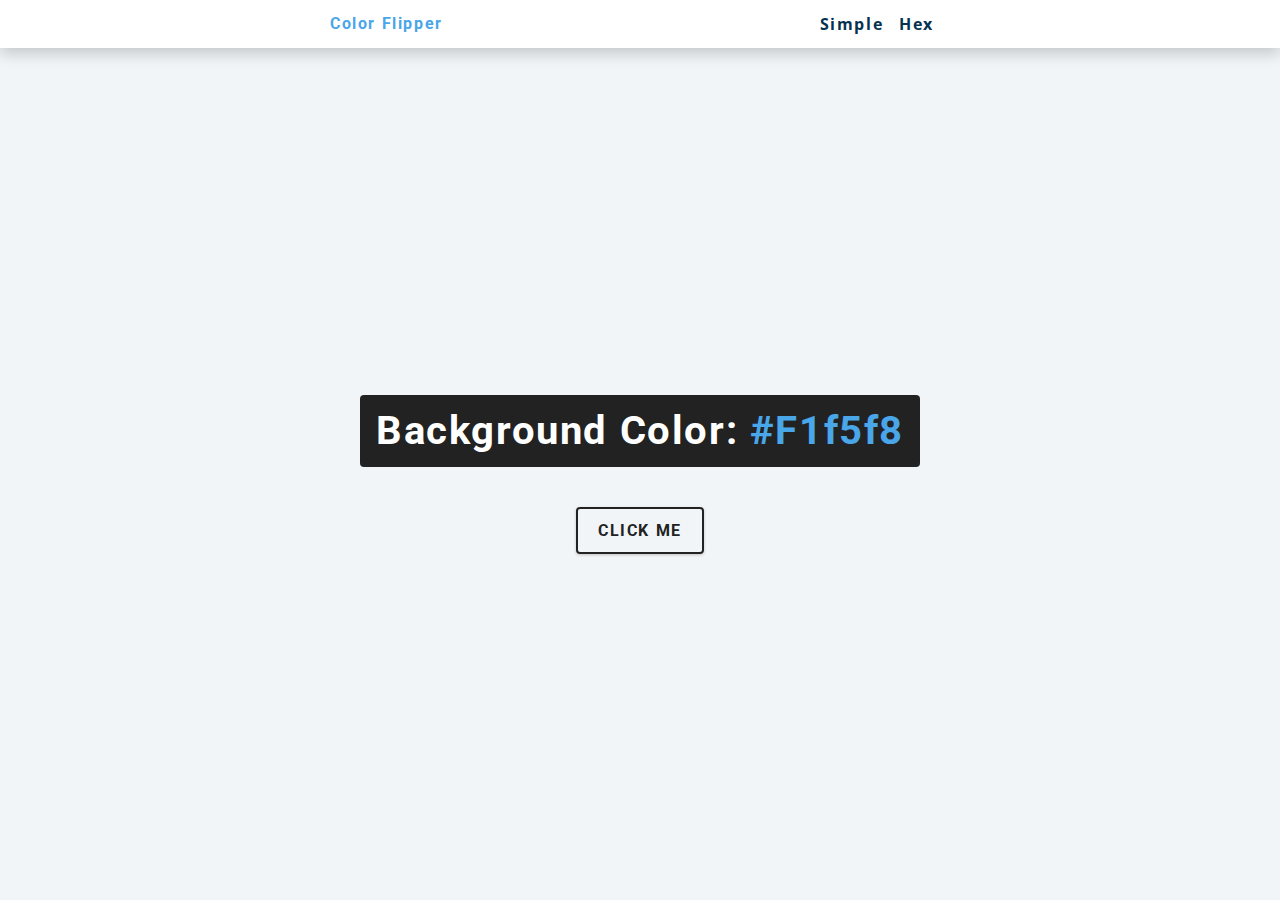
<file: Color flipper/index.html>
<!DOCTYPE html>
<html lang="en">
  <head>
    <meta charset="UTF-8" />
    <meta name="viewport" content="width=device-width, initial-scale=1.0" />
    <title>Color Flipper || Simple</title>

    <!-- styles -->
    <link rel="stylesheet" href="styles.css" />
  </head>
  <body>
    <nav>
      <div class='nav-center'>
        <h4>color flipper</h4>
        <ul class="nav-links">
          <li><a href="index.html">Simple</a></li>
          <li><a href="hex.html">Hex</a></li>
        </ul>
      </div>
    </nav>
    <main>
      <div class="container">
        <h2>background color: <span class="color">#f1f5f8</span></h2>
        <button class="btn-hero btn " id="btn">click me</button>
      </div>
    </main>
    <!-- javascript -->
    <script src="app.js"></script>
  </body>
</html>
</file>
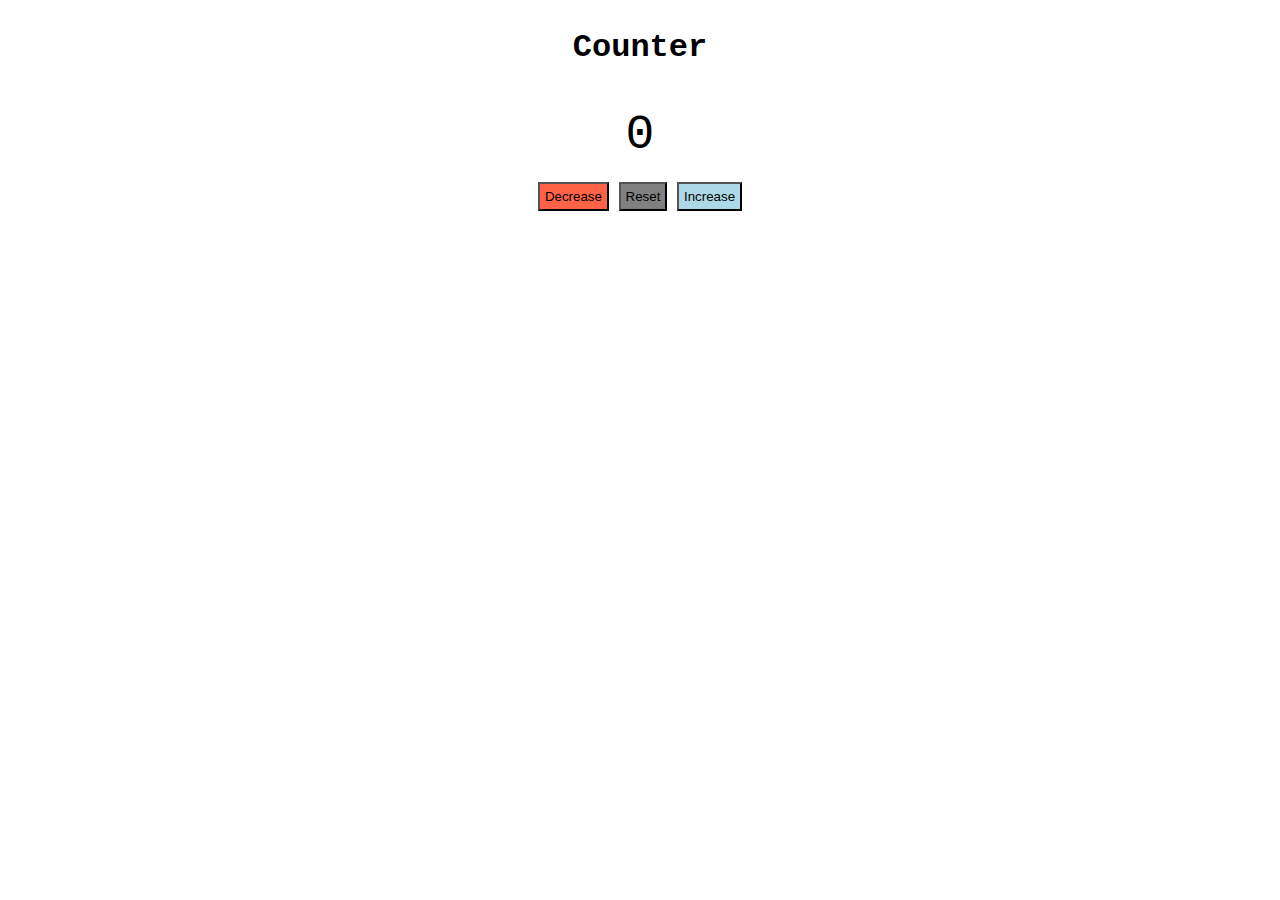
<file: Counter/index.html>
<!DOCTYPE html>
<html lang="en">
<head>
    <meta charset="UTF-8">
    <meta http-equiv="X-UA-Compatible" content="IE=edge">
    <meta name="viewport" content="width=device-width, initial-scale=1.0">
    <title>Document</title>
    <link rel="stylesheet" href="style.css">
</head>
<body>
    <main>
        <div class="container">
            <h1>Counter</h1>
        </div>
        <span id="value">
            0
        </span>
        <div class="button-container">
        <button class="btn decrease">Decrease</button>
        <button class="btn reset">Reset</button>
        <button class="btn increase">Increase</button>
    </div>
    </main>
    <script src="index.js"></script>
</body>
</html>
</file>
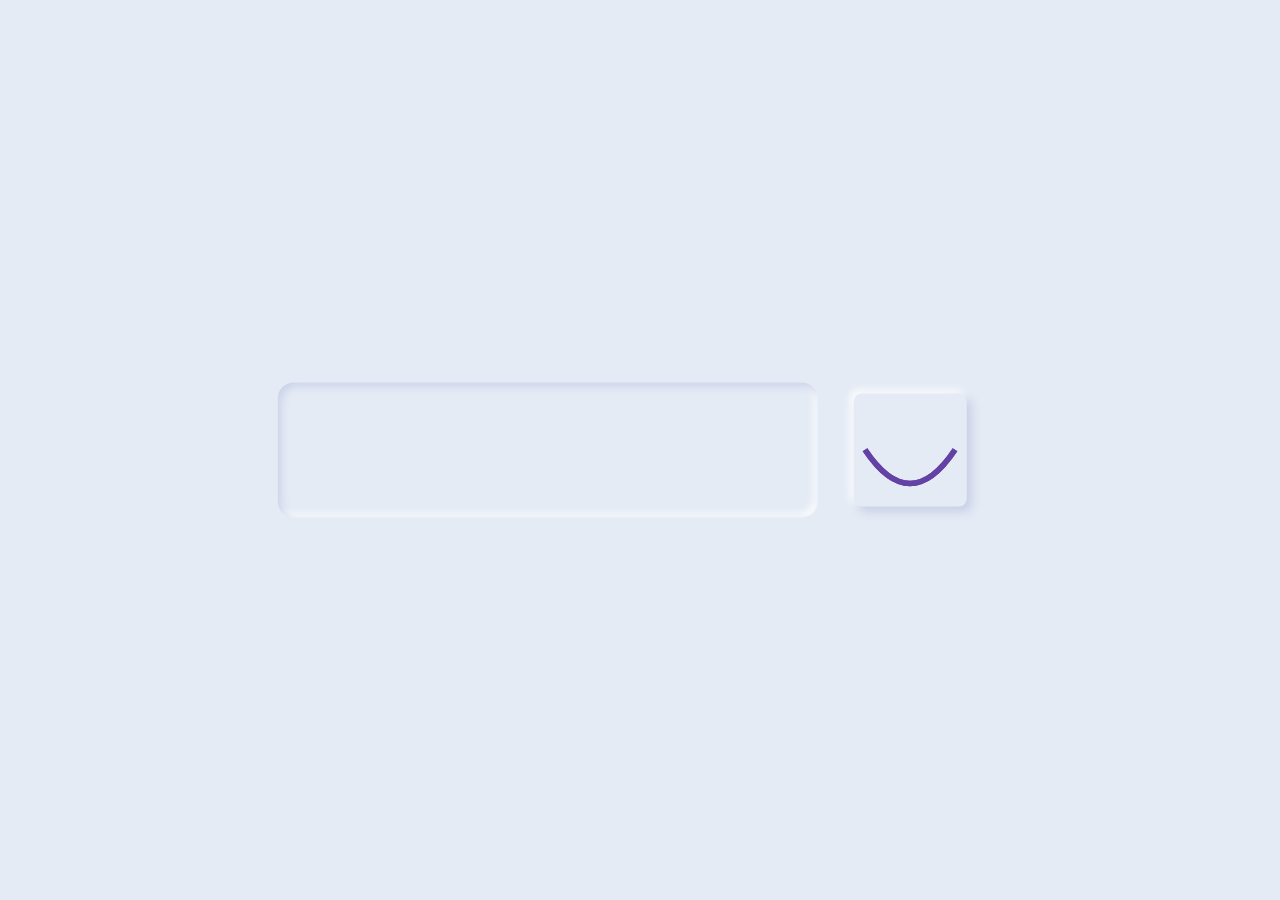
<file: password-input/index.html>
<!DOCTYPE html>
<html lang="en">
    <head>
        <meta charset="UTF-8" />
        <meta http-equiv="X-UA-Compatible" content="IE=edge" />
        <meta name="viewport" content="width=device-width, initial-scale=1.0" />
        <title>Document</title>
        <link rel="stylesheet" href="style.css" />
    </head>
    <body>
    <div>
	<input type="password" />
	<svg class="close" viewBox="0 0 100 100">
		<path id="top-eye-part" d="M10,50 Q50,-10 90,50" fill="none" stroke-width="5"></path>
		<path id="bottom-eye-part" d="M10,50 Q50,110 90,50" fill="none" stroke-width="5"></path>
		<circle cx="50" cy="50" r="10" fill="black"></circle>
	</svg>
</div>
    </body>
</html>
</file>
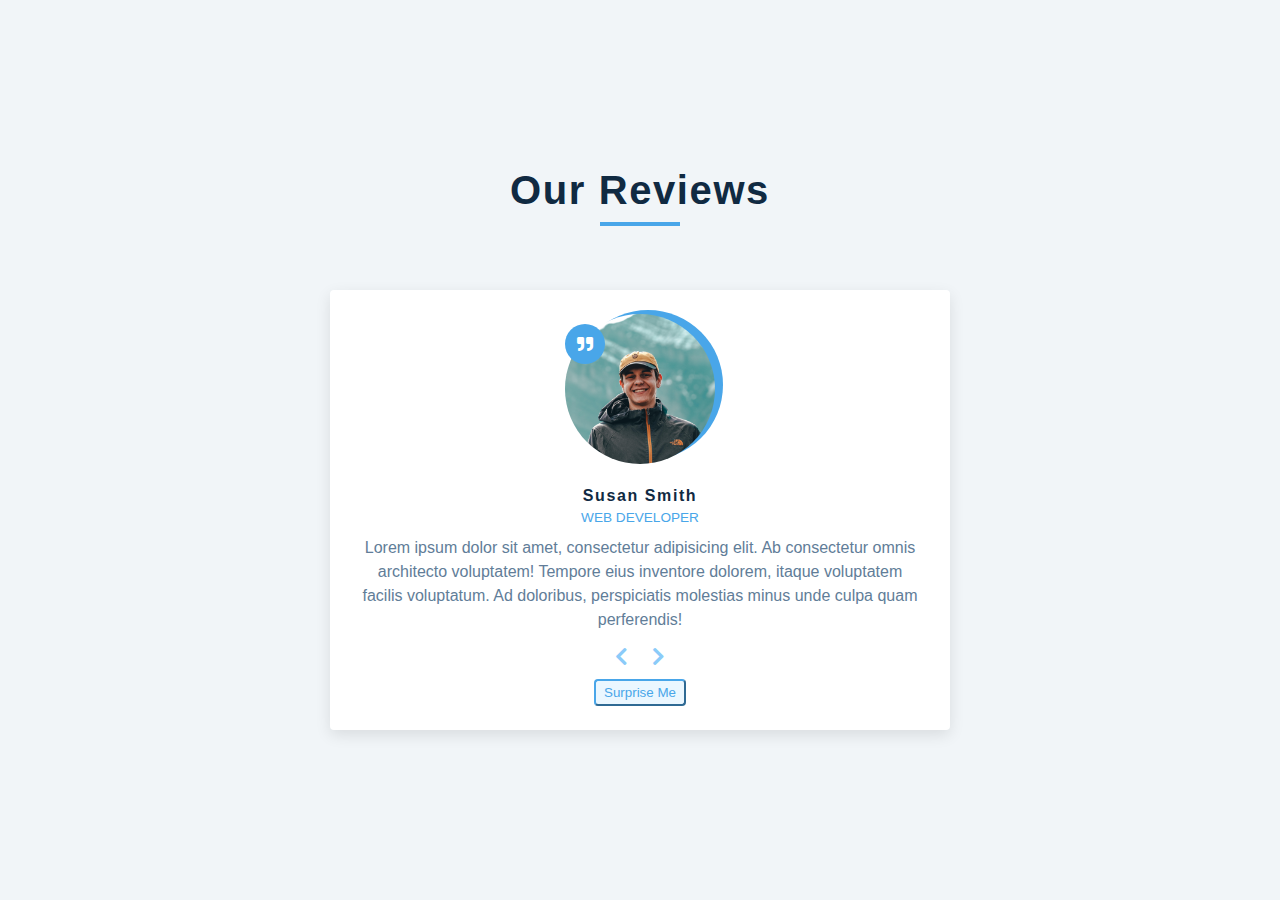
<file: Reviews/index.html>
<!DOCTYPE html>
<html lang="en">
<head>
    <meta charset="UTF-8">
    <meta http-equiv="X-UA-Compatible" content="IE=edge">
    <meta name="viewport" content="width=device-width, initial-scale=1.0">
    <title>Document</title>
    <link rel="stylesheet" href="style.css">
    <link rel="stylesheet" href="https://cdnjs.cloudflare.com/ajax/libs/font-awesome/5.15.3/css/all.min.css">
</head>
<body>
    

<main>
    <section class="container">
        <!--title-->
        <div class="title">
            <h2>our reviews</h2>
            <div class="underline"></div>
        </div>
        <!--review-->
        <article class="review">
            <div class="img-container">
                <img src="" alt="person" id="person-img" >
            </div>
            <h4 id="author"></h4>

            <p id="job"></p>
            <p id="info">Lorem ipsum dolor sit amet consectetur, adipisicing elit. Facilis, similique.</p>
            <!--prev next buttons-->
            <div class="button-container">
                <button class="prev-btn">
                    <i class='fas fa-chevron-left'></i>
                </button>
                <button class="next-btn">
                    <i class='fas fa-chevron-right'></i>
              
            </div>
        </button>
        <!--random button-->
        <button class="random-btn">surprise me</button>
        </article>
    </section>
</main>


    <script type='module' src="app.js
    "></script>
</body>
</html>
</file>
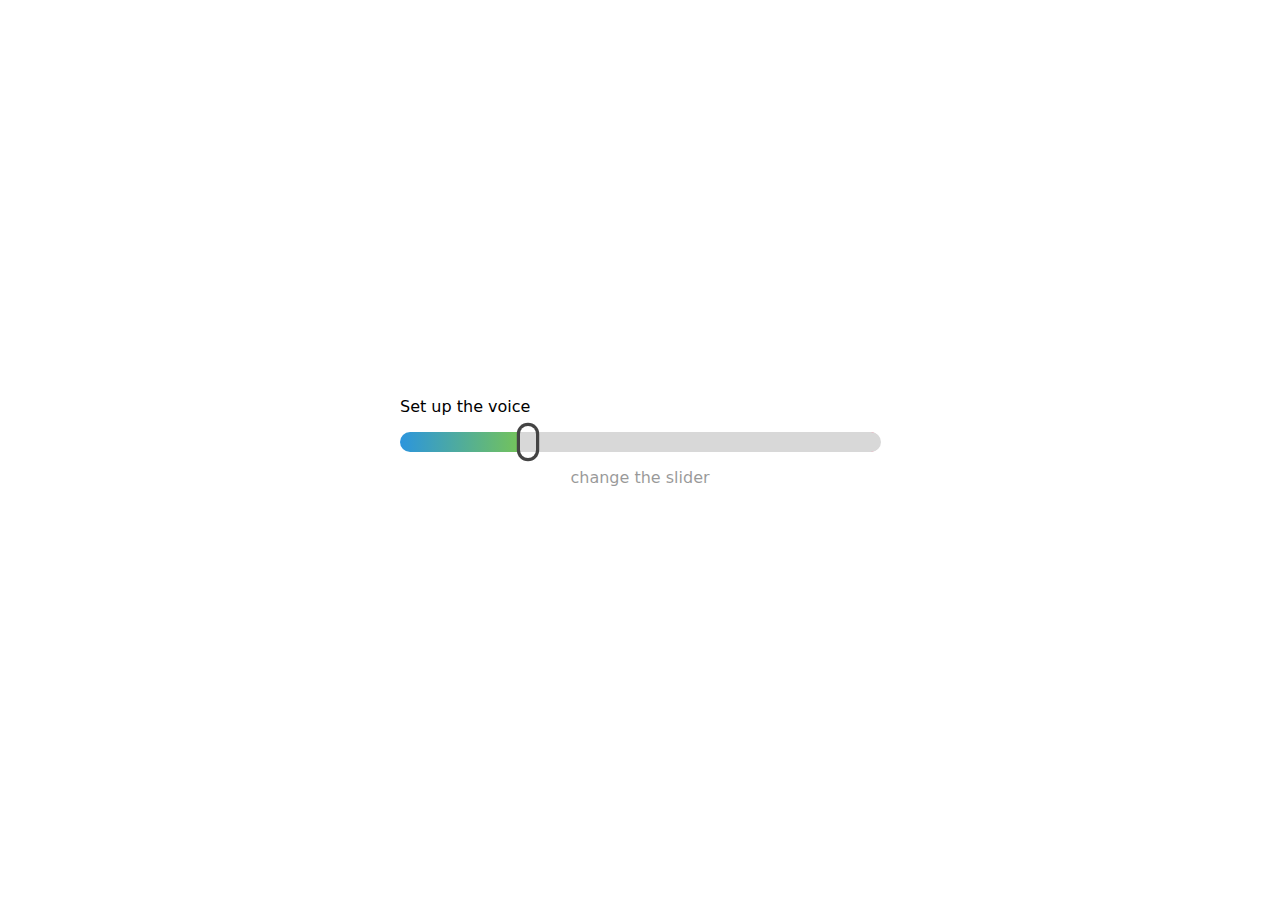
<file: Slider/index.html>
<!DOCTYPE html>
<html lang="en">
    <head>
        <meta charset="UTF-8" />
        <meta http-equiv="X-UA-Compatible" content="IE=edge" />
        <meta name="viewport" content="width=device-width, initial-scale=1.0" />
        <title>Document</title>
        <link rel="stylesheet" href="style.css" />
    </head>
    <body>
        <label class="heat-slider heat-slider--v">
            <span class="heat-slider--label">Set up the voice</span>
            <span class="heat-slider--input">
                <input
                    type="range"
                    value="32"
                    min="0"
                    max="120"
                    oninput="doThings(event)"
                />
            </span>
        </label>

        <output>change the slider</output>

        <script src="index.js"></script>
    </body>
</html>
</file>
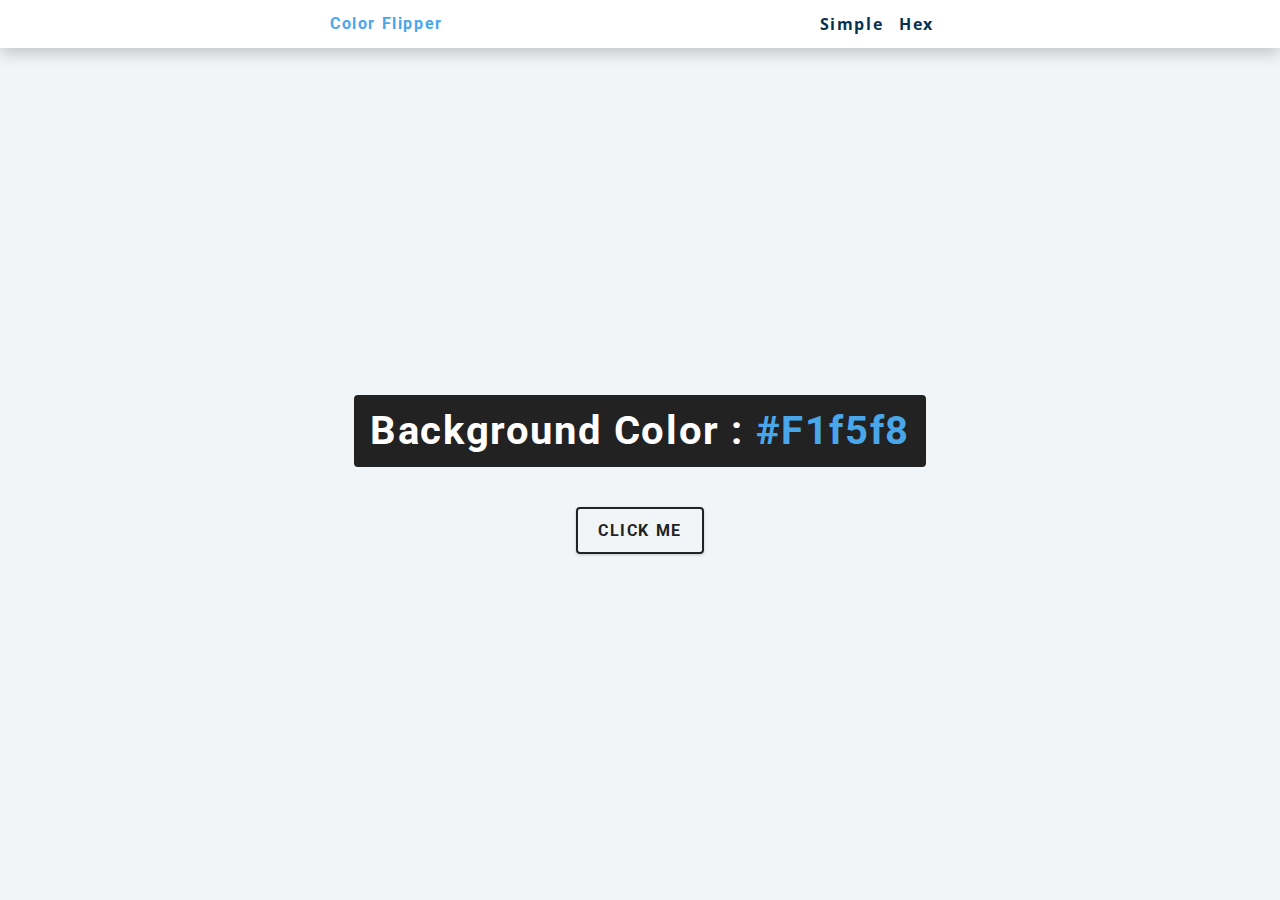
<file: Color flipper/hex.html>
<!DOCTYPE html>
<html lang="en">
  <head>
    <meta charset="UTF-8" />
    <meta name="viewport" content="width=device-width, initial-scale=1.0" />
    <title>
      Color Flipper || Simple
    </title>

    <!-- styles -->
    <link rel="stylesheet" href="styles.css" />
  </head>

  <body>
    <nav>
      <div class="nav-center">
        <h4>color flipper</h4>
        <ul class="nav-links">
          <li><a href="index.html">simple</a></li>
          <li><a href="hex.html">hex</a></li>
        </ul>
      </div>
    </nav>
    <main>
      <div class="container">
        <h2>background color : <span class="color">#f1f5f8</span></h2>
        <button class="btn btn-hero" id="btn">click me</button>
      </div>
    </main>
    <!-- javascript -->
    <script src="hex.js"></script>
  </body>
</html>
</file>
<file: Color flipper/styles.css>
/*
=============== 
Fonts
===============
*/
@import url("https://fonts.googleapis.com/css?family=Open+Sans|Roboto:400,700&display=swap");

/*
=============== 
Variables
===============
*/

:root {
  /* dark shades of primary color*/
  --clr-primary-1: hsl(205, 86%, 17%);
  --clr-primary-2: hsl(205, 77%, 27%);
  --clr-primary-3: hsl(205, 72%, 37%);
  --clr-primary-4: hsl(205, 63%, 48%);
  /* primary/main color */
  --clr-primary-5: hsl(205, 78%, 60%);
  /* lighter shades of primary color */
  --clr-primary-6: hsl(205, 89%, 70%);
  --clr-primary-7: hsl(205, 90%, 76%);
  --clr-primary-8: hsl(205, 86%, 81%);
  --clr-primary-9: hsl(205, 90%, 88%);
  --clr-primary-10: hsl(205, 100%, 96%);
  /* darkest grey - used for headings */
  --clr-grey-1: hsl(209, 61%, 16%);
  --clr-grey-2: hsl(211, 39%, 23%);
  --clr-grey-3: hsl(209, 34%, 30%);
  --clr-grey-4: hsl(209, 28%, 39%);
  /* grey used for paragraphs */
  --clr-grey-5: hsl(210, 22%, 49%);
  --clr-grey-6: hsl(209, 23%, 60%);
  --clr-grey-7: hsl(211, 27%, 70%);
  --clr-grey-8: hsl(210, 31%, 80%);
  --clr-grey-9: hsl(212, 33%, 89%);
  --clr-grey-10: hsl(210, 36%, 96%);
  --clr-white: #fff;
  --clr-red-dark: hsl(360, 67%, 44%);
  --clr-red-light: hsl(360, 71%, 66%);
  --clr-green-dark: hsl(125, 67%, 44%);
  --clr-green-light: hsl(125, 71%, 66%);
  --clr-black: #222;
  --ff-primary: "Roboto", sans-serif;
  --ff-secondary: "Open Sans", sans-serif;
  --transition: all 0.3s linear;
  --spacing: 0.1rem;
  --radius: 0.25rem;
  --light-shadow: 0 5px 15px rgba(0, 0, 0, 0.1);
  --dark-shadow: 0 5px 15px rgba(0, 0, 0, 0.2);
  --max-width: 1170px;
  --fixed-width: 620px;
}
/*
=============== 
Global Styles
===============
*/

*,
::after,
::before {
  margin: 0;
  padding: 0;
  box-sizing: border-box;
}
body {
  font-family: var(--ff-secondary);
  background: var(--clr-grey-10);
  color: var(--clr-grey-1);
  line-height: 1.5;
  font-size: 0.875rem;
}
ul {
  list-style-type: none;
}
a {
  text-decoration: none;
}
h1,
h2,
h3,
h4 {
  letter-spacing: var(--spacing);
  text-transform: capitalize;
  line-height: 1.25;
  margin-bottom: 0.75rem;
  font-family: var(--ff-primary);
}
h1 {
  font-size: 3rem;
}
h2 {
  font-size: 2rem;
}
h3 {
  font-size: 1.25rem;
}
h4 {
  font-size: 0.875rem;
}
p {
  margin-bottom: 1.25rem;
  color: var(--clr-grey-5);
}
@media screen and (min-width: 800px) {
  h1 {
    font-size: 4rem;
  }
  h2 {
    font-size: 2.5rem;
  }
  h3 {
    font-size: 1.75rem;
  }
  h4 {
    font-size: 1rem;
  }
  body {
    font-size: 1rem;
  }
  h1,
  h2,
  h3,
  h4 {
    line-height: 1;
  }
}
/*  global classes */

/* section */
.section {
  padding: 5rem 0;
}

.section-center {
  width: 90vw;
  margin: 0 auto;
  max-width: 1170px;
}
@media screen and (min-width: 992px) {
  .section-center {
    width: 95vw;
  }
}
main {
  min-height: 100vh;
  display: grid;
  place-items: center;
}

/*
=============== 
Nav
===============
*/
nav {
  background: var(--clr-white);
  height: 3rem;
  display: grid;
  align-items: center;
  box-shadow: var(--dark-shadow);
}
.nav-center {
  width: 90vw;
  max-width: var(--fixed-width);
  margin: 0 auto;
  display: flex;
  align-items: center;
  justify-content: space-between;
}
.nav-center h4 {
  margin-bottom: 0;
  color: var(--clr-primary-5);
}
.nav-links {
  display: flex;
}
nav a {
  text-transform: capitalize;
  font-weight: 700;
  font-size: 1rem;
  color: var(--clr-primary-1);
  letter-spacing: var(--spacing);
  margin-right: 1rem;
}
nav a:hover {
  color: var(--clr-primary-5);
}
/*
=============== 
Container
===============
*/
main {
  min-height: calc(100vh - 3rem);
  display: grid;
  place-items: center;
}
.container {
  text-align: center;
}
.container h2 {
  background: var(--clr-black);
  color: var(--clr-white);
  padding: 1rem;
  border-radius: var(--radius);
  margin-bottom: 2.5rem;
}
.color {
  color: var(--clr-primary-5);
}
.btn-hero {
  font-family: var(--ff-primary);
  text-transform: uppercase;
  background: transparent;
  color: var(--clr-black);
  letter-spacing: var(--spacing);
  display: inline-block;
  font-weight: 700;
  transition: var(--transition);
  border: 2px solid var(--clr-black);
  cursor: pointer;
  box-shadow: 0 1px 3px rgba(0, 0, 0, 0.2);
  border-radius: var(--radius);
  font-size: 1rem;
  padding: 0.75rem 1.25rem;
}
.btn-hero:hover {
  color: var(--clr-white);
  background: var(--clr-black);
}
</file>
<file: Counter/style.css>
main{
    display: flex;
    justify-content: center;
    flex-direction: column;
    align-items: center;
    font-family: 'Courier New', Courier, monospace;
}
#value{
    margin:20px;
   
    font-size: xxx-large;
}
.btn{
    padding: 5px;
}

.decrease{
    background-color: tomato;
}
.reset{
    background-color: gray;
}
.increase{
    background-color: lightblue;
}
</file>
<file: password-input/style.css>
:root {
	--primary: #6441a5;
	--white: #ffffff;
	--greyLight-1: #e4ebf5;
	--greyLight-2: #c8d0e7;
	--shadow: 0.3rem 0.3rem 0.6rem var(--greyLight-2),
		-0.2rem -0.2rem 0.5rem var(--white);
	--inner-shadow: inset 0.2rem 0.2rem 0.5rem var(--greyLight-2),
		inset -0.2rem -0.2rem 0.5rem var(--white);
}

* {
	padding: 0;
	margin: 0;
	box-sizing: border-box;
}
body {
	background: var(--greyLight-1);
}
div {
	display: flex;
	align-items: center;
	position: absolute;
	top: 50%;
	left: 50%;
	transform: translate(-50%, -50%);
}
input {
	width: 60vmin;
	height: 15vmin;
	border: none;
	border-radius: 1rem;
	outline: none;
	font-size: 7.5vmin;
	font-weight: bold;
	padding: 0 4vmin;
	box-shadow: var(--inner-shadow);
	background: var(--greyLight-1);
	color: var(--primary);
	caret-color: var(--primary);
}
svg {
	width: 12.5vmin;
	height: 12.5vmin;
	border-radius: 0.5rem;
	box-shadow: var(--shadow);
	margin: 0 4vmin;
	cursor: pointer;
}
svg path {
	transition: all 0.25s 0.25s ease, all 0.25s ease;
	transform-origin: center center;
	stroke: var(--primary);
}
svg circle {
	transition: all 0.25s ease, all 0.25s 0.25s ease;
	transform-origin: center center;
	fill: var(--primary);
}
svg.close circle {
	transition: all 0.25s 0.25s ease, all 0.25s ease;
	transform: scale(0);
}
svg.close #top-eye-part {
	transition: all 0.25s ease, all 0.25s 0.25s ease;
	d: path("M10,50 Q50,110 90,50");
}
</file>
<file: Reviews/style.css>
#person-img{
    width: 250px;
}
/*
=============== 
Fonts
===============
*/
@import url("https://fonts.googleapis.com/css?family=Open+Sans%7CRoboto:400,700&display=swap");
/*
=============== 
Variables
===============
*/
:root {
  /* dark shades of primary color*/
  --clr-primary-1: hsl(205, 86%, 17%);
  --clr-primary-2: hsl(205, 77%, 27%);
  --clr-primary-3: hsl(205, 72%, 37%);
  --clr-primary-4: hsl(205, 63%, 48%);
  /* primary/main color */
  --clr-primary-5: hsl(205, 78%, 60%);
  /* lighter shades of primary color */
  --clr-primary-6: hsl(205, 89%, 70%);
  --clr-primary-7: hsl(205, 90%, 76%);
  --clr-primary-8: hsl(205, 86%, 81%);
  --clr-primary-9: hsl(205, 90%, 88%);
  --clr-primary-10: hsl(205, 100%, 96%);
  /* darkest grey - used for headings */
  --clr-grey-1: hsl(209, 61%, 16%);
  --clr-grey-2: hsl(211, 39%, 23%);
  --clr-grey-3: hsl(209, 34%, 30%);
  --clr-grey-4: hsl(209, 28%, 39%);
  /* grey used for paragraphs */
  --clr-grey-5: hsl(210, 22%, 49%);
  --clr-grey-6: hsl(209, 23%, 60%);
  --clr-grey-7: hsl(211, 27%, 70%);
  --clr-grey-8: hsl(210, 31%, 80%);
  --clr-grey-9: hsl(212, 33%, 89%);
  --clr-grey-10: hsl(210, 36%, 96%);
  --clr-white: #fff;
  --clr-red-dark: hsl(360, 67%, 44%);
  --clr-red-light: hsl(360, 71%, 66%);
  --clr-green-dark: hsl(125, 67%, 44%);
  --clr-green-light: hsl(125, 71%, 66%);
  --clr-black: #222;
  --ff-primary: "Roboto", sans-serif;
  --ff-secondary: "Open Sans", sans-serif;
  --transition: all 0.3s linear;
  --spacing: 0.1rem;
  --radius: 0.25rem;
  --light-shadow: 0 5px 15px rgba(0, 0, 0, 0.1);
  --dark-shadow: 0 5px 15px rgba(0, 0, 0, 0.2);
  --max-width: 1170px;
  --fixed-width: 620px;
}
/*
=============== 
Global Styles
===============
*/
*,
::after,
::before {
  margin: 0;
  padding: 0;
  box-sizing: border-box;
}
body {
  font-family: var(--ff-secondary);
  background: var(--clr-grey-10);
  color: var(--clr-grey-1);
  line-height: 1.5;
  font-size: 0.875rem;
}
ul {
  list-style-type: none;
}
a {
  text-decoration: none;
}
h1,
h2,
h3,
h4 {
  letter-spacing: var(--spacing);
  text-transform: capitalize;
  line-height: 1.25;
  margin-bottom: 0.75rem;
  font-family: var(--ff-primary);
}
h1 {
  font-size: 3rem;
}
h2 {
  font-size: 2rem;
}
h3 {
  font-size: 1.25rem;
}
h4 {
  font-size: 0.875rem;
}
p {
  margin-bottom: 1.25rem;
  color: var(--clr-grey-5);
}
@media screen and (min-width: 800px) {
  h1 {
    font-size: 4rem;
  }
  h2 {
    font-size: 2.5rem;
  }
  h3 {
    font-size: 1.75rem;
  }
  h4 {
    font-size: 1rem;
  }
  body {
    font-size: 1rem;
  }
  h1,
  h2,
  h3,
  h4 {
    line-height: 1;
  }
}
/*  global classes */
/* section */
.section {
  padding: 5rem 0;
}
.section-center {
  width: 90vw;
  margin: 0 auto;
  max-width: 1170px;
}
@media screen and (min-width: 992px) {
  .section-center {
    width: 95vw;
  }
}
main {
  min-height: 100vh;
  display: grid;
  place-items: center;
}
/*
=============== 
Reviews
===============
*/
main {
  min-height: 100vh;
  display: grid;
  place-items: center;
}
.title {
  text-align: center;
  margin-bottom: 4rem;
}
.underline {
  height: 0.25rem;
  width: 5rem;
  background: var(--clr-primary-5);
  margin-left: auto;
  margin-right: auto;
}
.container {
  width: 80vw;
  max-width: var(--fixed-width);
}
.review {
  background: var(--clr-white);
  padding: 1.5rem 2rem;
  border-radius: var(--radius);
  box-shadow: var(--light-shadow);
  transition: var(--transition);
  text-align: center;
}
.review:hover {
  box-shadow: var(--dark-shadow);
}
.img-container {
  position: relative;
  width: 150px;
  height: 150px;
  border-radius: 50%;
  margin: 0 auto;
  margin-bottom: 1.5rem;
}
#person-img {
  width: 100%;
  display: block;
  height: 100%;
  object-fit: cover;
  border-radius: 50%;
  position: relative;
}
.img-container::after {
  font-family: "Font Awesome 5 Free";
  font-weight: 900;
  content: "\f10e";
  position: absolute;
  top: 0;
  left: 0;
  width: 2.5rem;
  height: 2.5rem;
  display: grid;
  place-items: center;
  border-radius: 50%;
  transform: translateY(25%);
  background: var(--clr-primary-5);
  color: var(--clr-white);
}
.img-container::before {
  content: "";
  width: 100%;
  height: 100%;
  background: var(--clr-primary-5);
  position: absolute;
  top: -0.25rem;
  right: -0.5rem;
  border-radius: 50%;
}
#author {
  margin-bottom: 0.25rem;
}
#job {
  margin-bottom: 0.5rem;
  text-transform: uppercase;
  color: var(--clr-primary-5);
  font-size: 0.85rem;
}
#info {
  margin-bottom: 0.75rem;
}
.prev-btn,
.next-btn {
  color: var(--clr-primary-7);
  font-size: 1.25rem;
  background: transparent;
  border-color: transparent;
  margin: 0 0.5rem;
  transition: var(--transition);
  cursor: pointer;
}
.prev-btn:hover,
.next-btn:hover {
  color: var(--clr-primary-5);
}
.random-btn {
  margin-top: 0.5rem;
  background: var(--clr-primary-10);
  color: var(--clr-primary-5);
  padding: 0.25rem 0.5rem;
  text-transform: capitalize;
  border-radius: var(--radius);
  transition: var(--transition);
  border-color: var(--clr-primary-5);
  cursor: pointer;
}
.random-btn:hover {
  background: var(--clr-primary-5);
  color: var(--clr-primary-1);
}
</file>
<file: Slider/style.css>
.heat-slider--h {
  display: -webkit-box;
  display: -ms-flexbox;
  display: flex;
  -webkit-box-align: center;
      -ms-flex-align: center;
          align-items: center;
}

.heat-slider--h .heat-slider--label + * {
  margin-left: 1em;
  -webkit-box-flex: 1;
      -ms-flex: 1;
          flex: 1;
}

.heat-slider--v {
  display: -webkit-box;
  display: -ms-flexbox;
  display: flex;
  -webkit-box-orient: vertical;
  -webkit-box-direction: normal;
      -ms-flex-direction: column;
          flex-direction: column;
  -webkit-box-pack: center;
      -ms-flex-pack: center;
          justify-content: center;
}

.heat-slider--v .heat-slider--label + * {
  margin-top: 1em;
  -webkit-box-flex: 1;
      -ms-flex: 1;
          flex: 1;
}

.heat-slider {
  --slider-base: #d8d8d8;
  --slider-red: #fc3770;
  --slider-orange: #ff7f36;
  --slider-yellow: #f6d866;
  --slider-green: #74c35a;
  --slider-blue: #2c95dd;
  --slider-radius: 1em;
  --slider-handle-size: 1em;
  --p: 22.9%;
  width: 30em;
}

.heat-slider--input {
  position: relative;
  line-height: 0;
  border-radius: var(--slider-radius);
  background-image: -webkit-gradient(linear, left top, right top, from(var(--slider-blue)), color-stop(var(--slider-green)), color-stop(var(--slider-yellow)), color-stop(var(--slider-orange)), to(var(--slider-red)));
  background-image: linear-gradient(to right, var(--slider-blue), var(--slider-green), var(--slider-yellow), var(--slider-orange), var(--slider-red));
}

.heat-slider--input::before {
  content: "";
  position: absolute;
  pointer-events: none;
  top: 0;
  right: 0;
  bottom: 0;
  left: 0;
  margin-right: -1px;
  border-radius: var(--slider-radius);
  background: -webkit-gradient(linear, left top, right top, color-stop(0, transparent), color-stop(transparent), color-stop(var(--slider-base)), to(var(--slider-base)));
  background: linear-gradient(to right, transparent 0, transparent calc(var(--p) + var(--slider-handle-size) / 2), var(--slider-base) var(--p), var(--slider-base) 100%);
}

.heat-slider--input input {
  position: realtive;
  z-index: 1;
  width: 100%;
  -webkit-appearance: none;
     -moz-appearance: none;
          appearance: none;
  font: inherit;
  background: transparent;
  border: 0;
  margin: 0;
  padding: 0;
}

.heat-slider--input input::-webkit-slider-runnable-track {
  background: transparent;
  padding: calc(var(--slider-handle-size) / 1.6) 0;
  margin: 0 calc(var(--slider-handle-size) / 2 * -1);
  cursor: pointer;
}

.heat-slider--input input::-moz-range-track {
  background: transparent;
  padding: calc(var(--slider-handle-size) / 1.6) 0;
  margin: 0 calc(var(--slider-handle-size) / 2 * -1);
  cursor: pointer;
}

.heat-slider--input input::-webkit-slider-thumb {
  position: relative;
  -webkit-appearance: none;
          appearance: none;
  -webkit-box-shadow: 0 0 0 0.2em #444;
          box-shadow: 0 0 0 0.2em #444;
  height: calc(var(--slider-handle-size) * 2);
  width: var(--slider-handle-size);
  margin: calc(var(--slider-handle-size) * -1) 0;
  border-radius: var(--slider-radius, 1em);
  background: transparent;
  cursor: -webkit-grab;
  cursor: grab;
}

.heat-slider--input input::-moz-range-thumb {
  position: relative;
  -moz-appearance: none;
       appearance: none;
  box-shadow: 0 0 0 0.2em #444;
  height: calc(var(--slider-handle-size) * 2);
  width: var(--slider-handle-size);
  margin: calc(var(--slider-handle-size) * -1) 0;
  border-radius: var(--slider-radius, 1em);
  background: transparent;
  cursor: grab;
}

.heat-slider--input input:focus {
  outline: none;
}

.heat-slider--input input:active::-webkit-slider-thumb {
  position: relative;
  -webkit-appearance: none;
          appearance: none;
  -webkit-box-shadow: 0 0 0 0.2em #444;
          box-shadow: 0 0 0 0.2em #444;
  height: calc(var(--slider-handle-size) * 2);
  width: var(--slider-handle-size);
  margin: calc(var(--slider-handle-size) * -1) 0;
  border-radius: var(--slider-radius, 1em);
  background: transparent;
  cursor: -webkit-grabbing;
  cursor: grabbing;
}

.heat-slider--input input:active::-moz-range-thumb {
  position: relative;
  -moz-appearance: none;
       appearance: none;
  box-shadow: 0 0 0 0.2em #444;
  height: calc(var(--slider-handle-size) * 2);
  width: var(--slider-handle-size);
  margin: calc(var(--slider-handle-size) * -1) 0;
  border-radius: var(--slider-radius, 1em);
  background: transparent;
  cursor: grabbing;
}

body {
  margin: 0;
  min-height: 100vh;
  display: -webkit-box;
  display: -ms-flexbox;
  display: flex;
  -webkit-box-orient: vertical;
  -webkit-box-direction: normal;
      -ms-flex-direction: column;
          flex-direction: column;
  -webkit-box-align: center;
      -ms-flex-align: center;
          align-items: center;
  -webkit-box-pack: center;
      -ms-flex-pack: center;
          justify-content: center;
  font-family: system-ui, sans-serif;
}

*,
*::before,
*::after {
  -webkit-box-sizing: border-box;
          box-sizing: border-box;
}

output {
  margin: 1em;
  opacity: 0.4;
}
/*# sourceMappingURL=style.css.map */
</file>
